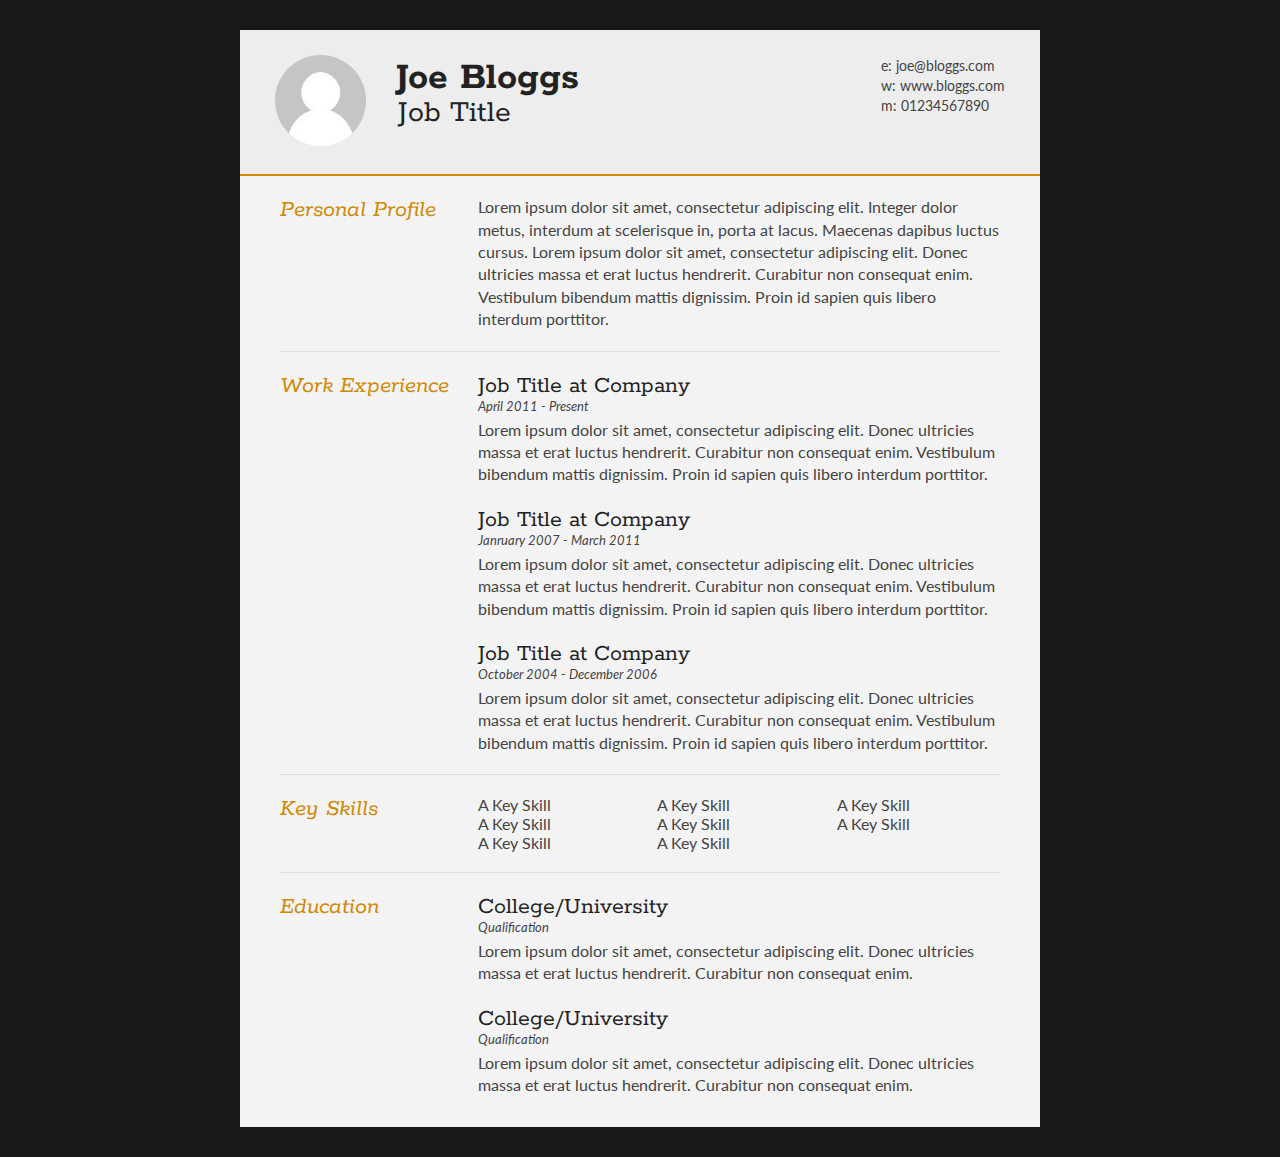
<file: profile/index.html>
<!DOCTYPE html>
<html>
<head>
<title>Joe Bloggs - Curriculum Vitae</title>

<meta name="viewport" content="width=device-width"/>
<meta name="description" content="The Curriculum Vitae of Joe Bloggs."/>
<meta charset="UTF-8"> 

<link type="text/css" rel="stylesheet" href="style.css">
<link href='http://fonts.googleapis.com/css?family=Rokkitt:400,700|Lato:400,300' rel='stylesheet' type='text/css'>

<!--[if lt IE 9]>
<script src="//html5shiv.googlecode.com/svn/trunk/html5.js"></script>
<![endif]-->
</head>
<body id="top">
<div id="cv" class="instaFade">
	<div class="mainDetails">
		<div id="headshot" class="quickFade">
			<img src="headshot.jpg" alt="Alan Smith" />
		</div>
		
		<div id="name">
			<h1 class="quickFade delayTwo">Joe Bloggs</h1>
			<h2 class="quickFade delayThree">Job Title</h2>
		</div>
		
		<div id="contactDetails" class="quickFade delayFour">
			<ul>
				<li>e: <a href="mailto:joe@bloggs.com" target="_blank">joe@bloggs.com</a></li>
				<li>w: <a href="http://www.bloggs.com">www.bloggs.com</a></li>
				<li>m: 01234567890</li>
			</ul>
		</div>
		<div class="clear"></div>
	</div>
	
	<div id="mainArea" class="quickFade delayFive">
		<section>
			<article>
				<div class="sectionTitle">
					<h1>Personal Profile</h1>
				</div>
				
				<div class="sectionContent">
					<p>Lorem ipsum dolor sit amet, consectetur adipiscing elit. Integer dolor metus, interdum at scelerisque in, porta at lacus. Maecenas dapibus luctus cursus. Lorem ipsum dolor sit amet, consectetur adipiscing elit. Donec ultricies massa et erat luctus hendrerit. Curabitur non consequat enim. Vestibulum bibendum mattis dignissim. Proin id sapien quis libero interdum porttitor.</p>
				</div>
			</article>
			<div class="clear"></div>
		</section>
		
		
		<section>
			<div class="sectionTitle">
				<h1>Work Experience</h1>
			</div>
			
			<div class="sectionContent">
				<article>
					<h2>Job Title at Company</h2>
					<p class="subDetails">April 2011 - Present</p>
					<p>Lorem ipsum dolor sit amet, consectetur adipiscing elit. Donec ultricies massa et erat luctus hendrerit. Curabitur non consequat enim. Vestibulum bibendum mattis dignissim. Proin id sapien quis libero interdum porttitor.</p>
				</article>
				
				<article>
					<h2>Job Title at Company</h2>
					<p class="subDetails">Janruary 2007 - March 2011</p>
					<p>Lorem ipsum dolor sit amet, consectetur adipiscing elit. Donec ultricies massa et erat luctus hendrerit. Curabitur non consequat enim. Vestibulum bibendum mattis dignissim. Proin id sapien quis libero interdum porttitor.</p>
				</article>
				
				<article>
					<h2>Job Title at Company</h2>
					<p class="subDetails">October 2004 - December 2006</p>
					<p>Lorem ipsum dolor sit amet, consectetur adipiscing elit. Donec ultricies massa et erat luctus hendrerit. Curabitur non consequat enim. Vestibulum bibendum mattis dignissim. Proin id sapien quis libero interdum porttitor.</p>
				</article>
			</div>
			<div class="clear"></div>
		</section>
		
		
		<section>
			<div class="sectionTitle">
				<h1>Key Skills</h1>
			</div>
			
			<div class="sectionContent">
				<ul class="keySkills">
					<li>A Key Skill</li>
					<li>A Key Skill</li>
					<li>A Key Skill</li>
					<li>A Key Skill</li>
					<li>A Key Skill</li>
					<li>A Key Skill</li>
					<li>A Key Skill</li>
					<li>A Key Skill</li>
				</ul>
			</div>
			<div class="clear"></div>
		</section>
		
		
		<section>
			<div class="sectionTitle">
				<h1>Education</h1>
			</div>
			
			<div class="sectionContent">
				<article>
					<h2>College/University</h2>
					<p class="subDetails">Qualification</p>
					<p>Lorem ipsum dolor sit amet, consectetur adipiscing elit. Donec ultricies massa et erat luctus hendrerit. Curabitur non consequat enim.</p>
				</article>
				
				<article>
					<h2>College/University</h2>
					<p class="subDetails">Qualification</p>
					<p>Lorem ipsum dolor sit amet, consectetur adipiscing elit. Donec ultricies massa et erat luctus hendrerit. Curabitur non consequat enim.</p>
				</article>
			</div>
			<div class="clear"></div>
		</section>
		
	</div>
</div>
<script type="text/javascript">
var gaJsHost = (("https:" == document.location.protocol) ? "https://ssl." : "http://www.");
document.write(unescape("%3Cscript src='" + gaJsHost + "google-analytics.com/ga.js' type='text/javascript'%3E%3C/script%3E"));
</script>
<script type="text/javascript">
var pageTracker = _gat._getTracker("UA-3753241-1");
pageTracker._initData();
pageTracker._trackPageview();
</script>
</body>
</html>
</file>
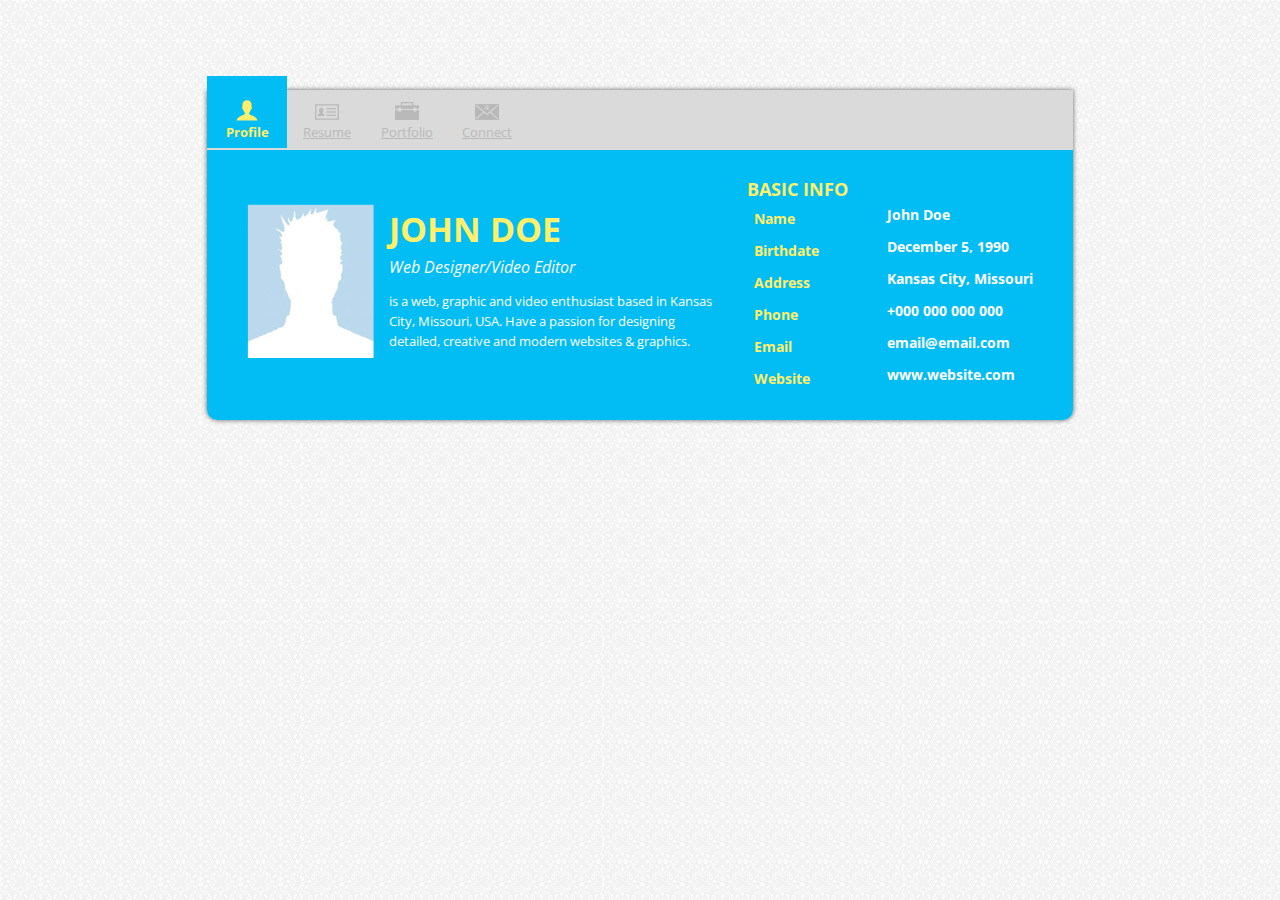
<file: resume/responsive-cv-site/index.html>
<!DOCTYPE html>
<html lang="en">
<head> 
    <title>Responsive CV Website</title>
    <meta charset="utf-8">
    <meta name="viewport" content="width=device-width, initial-scale=1, maximum-scale=1">
    <link rel="stylesheet" type="text/css" href="css/reset.css"/> 
    <link rel="stylesheet" type="text/css" href="css/style.css"/>
	<link rel="stylesheet" type="text/css" href="http://fonts.googleapis.com/css?family=Open+Sans:400,600,300,800,700,400italic|PT+Serif:400,400italic"/>
    <script type="text/javascript" src="js/jquery.min.js"></script>
    <script type="text/javascript" src="js/jquery.easytabs.min.js"></script>   
</head>
    <body>
        <div id="container">
            <div id="content" >
                <div class="menu">
                	<ul class="tabs">
                    	<li><a href="#profile" class="profile-tab">Profile</a></li>
                    	<li><a href="#resume" class="resume-tab">Resume</a></li>
                    	<li><a href="#portfolio" class="portfolio-tab">Portfolio</a></li>
                    	<li><a href="#connect" class="connect-tab">Connect</a></li>
                    </ul>
                </div>

                <div id="profile"> 
                	<div class="about">
                    	<div class="profile-photo"><img src="images/profile-picture.png" width="127" height="154"/></div>
                        <h1>JOHN DOE</h1>
                        <h3><i>Web Designer/Video Editor</i></h3>
                        <p>is a web, graphic and video enthusiast based in Kansas City, Missouri, USA. Have a passion for designing detailed, creative and modern websites & graphics. </p>
                    </div>

					
                	<ul class="basic-info">
					<li><h3>BASIC INFO </h3></li>
						<li><label>Name</label><span>John Doe</span></li>
                        <li><label>Birthdate</label><span>December 5, 1990</span></li>
                        <li><label>Address</label><span>Kansas City, Missouri</span></li>
                        <li><label>Phone</label><span>+000 000 000 000</span></li>
						<li><label>Email</label><span>email@email.com</span></li>
                        <li><label>Website</label><span>www.website.com</span></li>
                    </ul>
                </div>        


                <div id="resume">
                	 <div class="resume-section">  
                        <h3 class="main-heading">Educational Background</h3>   
                         <ul class="date">
                            <li>            
                                <div class="date-box">
                                    <h4>Crest High School<span class="date-range">2003 - 2007</span></h4>
                                    <h5>Effingham, Kansas City, Missouri</h5>
                                </div>
                            </li>
                              <li>            
                                <div class="date-box">
                                    <h4>Emporia State University<span class="date-range">2007 - 2011</span></h4>
                                    <h5>Emporia, Missouri</h5>
                                </div>
                            </li>
                            <div class="clear"></div>
                        </ul> 
   
						
						<h3 class="main-heading">Employment History</h3>   
                         <ul class="date">
                            <li>            
                                <div class="date-box">
                                    <h4>EGG Graphic Design<span class="date-range">2011 - 2012</span></h4>
                                    <h5>Kansas City, Missouri</h5>
                                </div>
                            </li>
                              <li>            
                                <div class="date-box">
                                    <h4>Creative Design Mind<span class="date-range">2012 - 2013</span></h4>
                                    <h5>New York City, USA</h5>
                                </div>
                            </li>
                        </ul>    
                    </div>
					
					
                    <div class="skills-section">
                        <h3 class="main-heading"><span>Technical Skills</span></h3> 
                        <ul class="skills">
                            <li> <h4>* Graphic Design</h4></li>
                            <li> <h4>* Wordpress </h4></li>
                            <li> <h4>* Creative Writing</h4></li>
                            <li> <h4>* Flash Dev.</h4> </li>
						</ul>
                     </div>
                </div>

                <div id="portfolio">
                    <div class="heading">My Latest Projects</div>
                    <ul id="portfolios">
                        <li>
                            <a href="#">
                                <img src="images/portfolio-image-thumb.png">
                                <h2 class="portfolio-title">Website 1</h2>
                                <span class="desc">E-commerce Site</span> 
                            </a>
                    	</li>
                        <li>
                              <a href="#">
                                <img src="images/portfolio-image-thumb.png">
                                <h2 class="portfolio-title">Website 2</h2>
                                <span class="desc">Dating Site</span> 
                            </a>
                    	</li>                        
                        <li>
                             <a href="#">
                                <img src="images/portfolio-image-thumb.png">
                                <h2 class="portfolio-title">Website 3</h2>
                                <span class="desc">Social Site</span> 
                            </a>
                    	</li>
                        <li>
                             <a href="#">
                                <img src="images/portfolio-image-thumb.png">
                                <h2 class="portfolio-title">Movie FX</h2>
                                <span class="desc">Short Film Intro</span> 
                            </a>
                    	</li>
                        
                    </ul>
                </div>

				
                <div id="connect">
                     <div class="contact-form">
                        <h3 class="main-heading"><span>Connect With Us</span></h3>
                        <form action="" id="connectform">
                            <p>
                            	<label for="name">Name</label> <input type="text" name="name" class="input" >
                            </p>
                            <p>
                            	<label for="email">Email</label> <input type="text" name="email" class="input">
                            </p>
                            <p>
                            	<label for="message">Message</label> <textarea name="message" cols="50" rows="6" class="textarea" ></textarea>
                            </p>
                            <input type="submit" name="submit" value="Send Now" class="submit">
                        </form>
                    </div>

                    </div>
                </div>
            </div>
        </div>
<script>
		jQuery(document).ready(function(){ 
			var $content 		= $("#content");
			$content.easytabs({
			  animate			: true,
			  transitionIn		:'slideDown',
			  transitionOut		:'slideUp',
			  animationSpeed	:500,
			  tabs				:"> .menu > ul > li",
			  tabActiveClass	:'active',
			});
		});	
</script>	

    </body>
	</html>
</file>
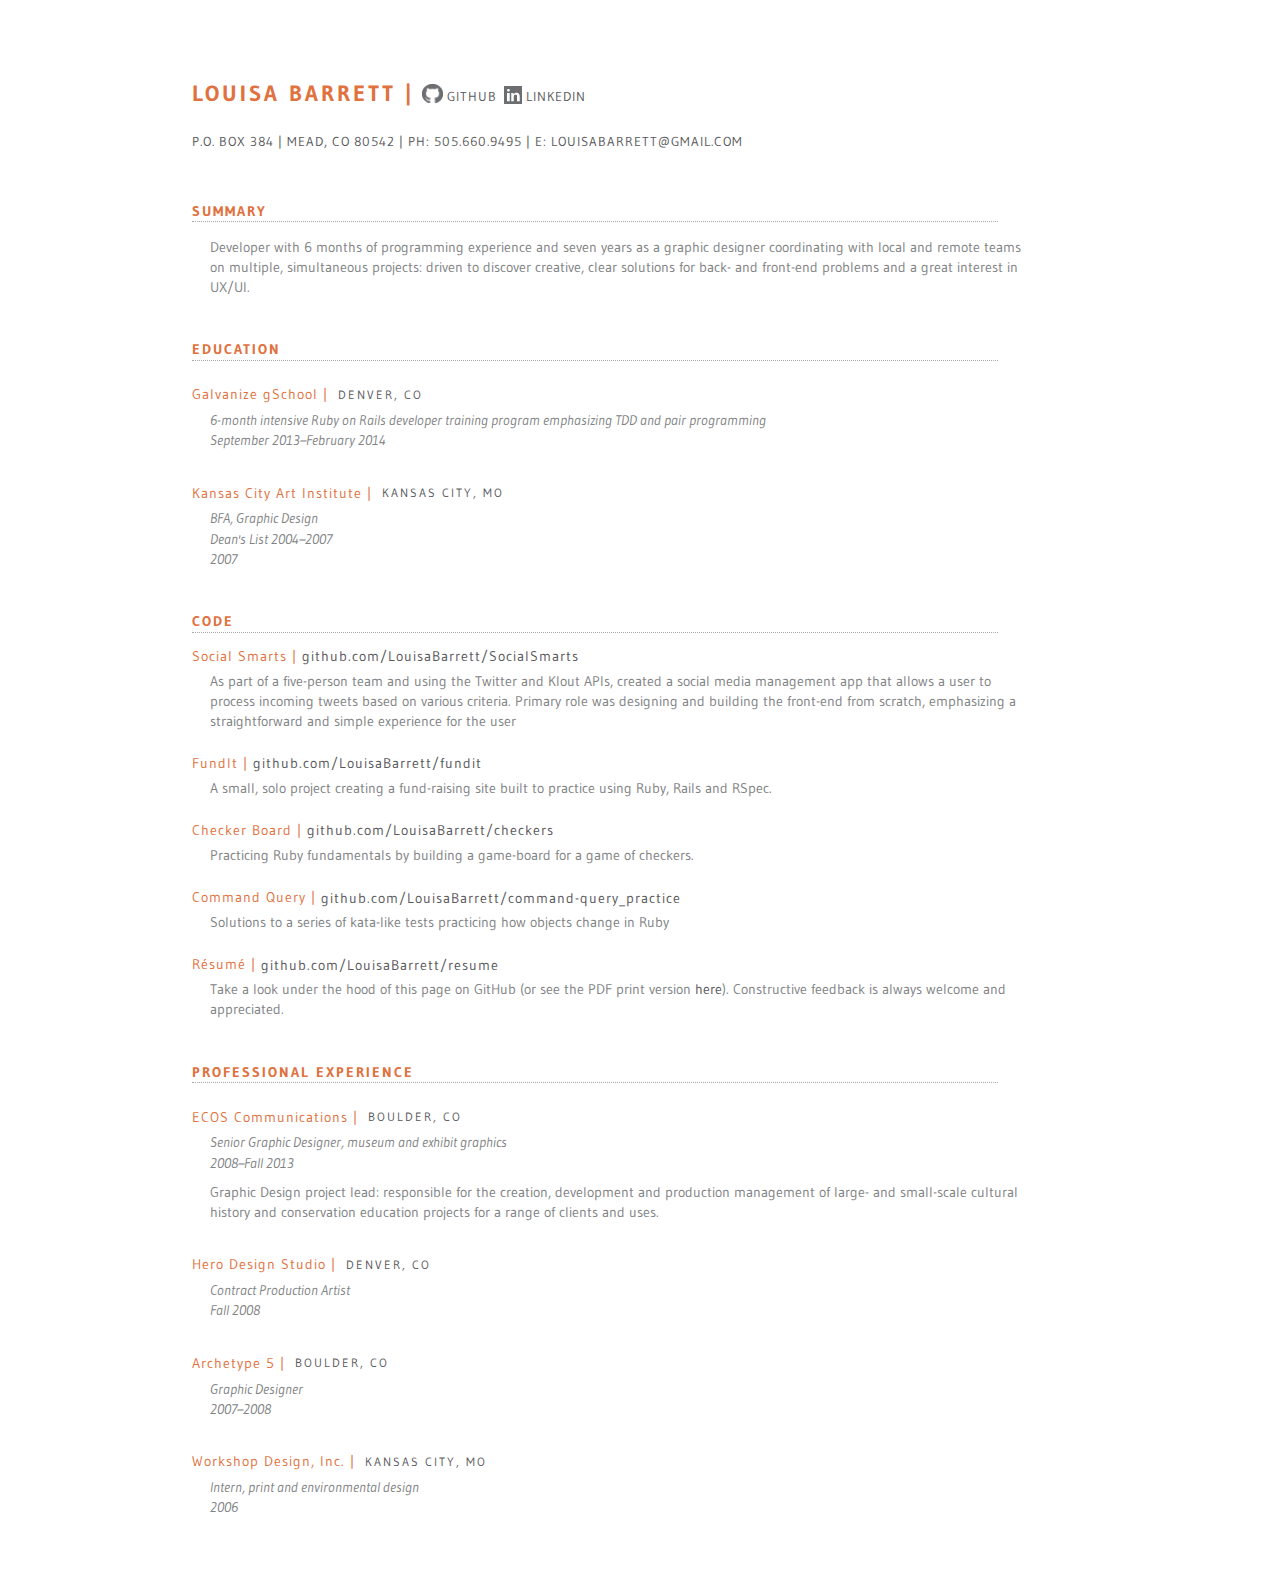
<file: resume/resume-gh-pages/index.html>
<!DOCTYPE html>
<head>
  <title>Louisa Barrett</title>
  <meta charset="utf-8">
  <link href="main.css" media="screen" rel="stylesheet" type="text/css" />
  <link rel="stylesheet" type="text/css" href="http://fonts.googleapis.com/css?family=Gudea">
  <link rel="shortcut icon" href="http://faviconist.com/icons/f9294cc2281f1004e846adbea5f4b316/favicon.ico" />
</head>
<body>
  <header class="header-details">
    <h1 class="name">Louisa Barrett | </h1>
      <article class="links-container">
        <a class="links" href="https://github.com/LouisaBarrett" target="_blank"><img src="./images/gh_icon.png" alt="github icon" width="21" height="21">GitHub</a>
        <a class="links" href="https://www.linkedin.com/in/louisabarrett/" target="_blank"><img src="./images/in_icon.png" alt="linkedin icon" width="18" height="18">LinkedIn</a>
      </article><br>
      <article class="contact-information">
        <p class="contact-deets">P.O. Box 384 | </p>
        <p class="contact-deets">Mead, CO 80542 | </p>
        <p class="contact-deets">ph: 505.660.9495 | </p>
        <a class="links" href="mailto:louisabarrett@gmail.com">e: louisabarrett@gmail.com</a>
      </article>
  </header>
  <section class="content">
    <h2 class="category-headers">Summary</h2><hr>
      <p class="category-description-main">Developer with 6 months of programming experience and seven years as a graphic designer coordinating with local and remote teams on multiple, simultaneous projects: driven to discover creative, clear solutions for back- and front-end problems and a great interest in UX/UI.</p>
    <h2 class="category-headers">Education</h2><hr>
      <p class="primary-titles">Galvanize gSchool | <span class="location">Denver, CO</span></p>
      <p class="category-details">6-month intensive Ruby on Rails developer training program emphasizing TDD and pair programming<br>September 2013–February 2014</p>
      <p class="primary-titles">Kansas City Art Institute | <span class="location">Kansas City, MO</span></p>
      <p class="category-details">BFA, Graphic Design<br>Dean's List 2004–2007<br>2007</p>
    <h2 class="category-headers">Code</h2><hr>
      <a class="primary-titles" href="http://github.com/LouisaBarrett/SocialSmarts" target="_blank">Social Smarts | <p class="links">github.com/LouisaBarrett/SocialSmarts</p></a>
      <p class="category-description">As part of a five-person team and using the Twitter and Klout APIs, created a social media management app that allows a user to process incoming tweets based on various criteria. Primary role was designing and building the front-end from scratch, emphasizing a straightforward and simple experience for the user</p>
      <a class="primary-titles" href="https://github.com/LouisaBarrett/fundit" target="_blank">FundIt | <p class="links">github.com/LouisaBarrett/fundit</p></a>
      <p class="category-description">A small, solo project creating a fund-raising site built to practice using Ruby, Rails and RSpec.</p>
      <a class="primary-titles" href="https://github.com/LouisaBarrett/checkers" target="_blank">Checker Board | <p class="links">github.com/LouisaBarrett/checkers</p></a>
      <p class="category-description">Practicing Ruby fundamentals by building a game-board for a game of checkers.</p>
      <a class="primary-titles" href="https://github.com/LouisaBarrett/command-query_practice" target="_blank">Command Query | <p class="links">github.com/LouisaBarrett/command-query_practice</p></a>
      <p class="category-description">Solutions to a series of kata-like tests practicing how objects change in Ruby</p>
      <a class="primary-titles" href="https://github.com/LouisaBarrett/resume" target="_blank">Résumé | <p class="links">github.com/LouisaBarrett/resume</p></a>
      <p class="category-description">Take a look under the hood of this page on GitHub (or see the PDF print version <a class="links" href="http://f.cl.ly/items/2D2S2u0L0Z2B3x0o3X1Y/LouisaBarrett_resume.pdf" target="_blank">here</a>). Constructive feedback is always welcome and appreciated.</p>
    <h2 class="category-headers">Professional Experience</h2><hr>
      <p class="primary-titles">ECOS Communications | <span class="location">Boulder, CO</span></p>
        <p class="category-details">Senior Graphic Designer, museum and exhibit graphics<br>2008–Fall 2013</p>
        <p class="category-description">Graphic Design project lead: responsible for the creation, development and production management of large- and small-scale cultural history and conservation education projects for a range of clients and uses.</p>
      <p class="primary-titles">Hero Design Studio | <span class="location">Denver, CO</span></p>
        <p class="category-details">Contract Production Artist<br>Fall 2008</p>
      <p class="primary-titles">Archetype 5 | <span class="location">Boulder, CO</span></p>
        <p class="category-details">Graphic Designer<br>2007–2008</p>
      <p class="primary-titles">Workshop Design, Inc. | <span class="location">Kansas City, MO</span></p>
        <p class="category-details">Intern, print and environmental design<br>2006</p>
  </section>
</body>
</file>
<file: profile/style.css>
html,body,div,span,object,iframe,h1,h2,h3,h4,h5,h6,p,blockquote,pre,abbr,address,cite,code,del,dfn,em,img,ins,kbd,q,samp,small,strong,sub,sup,var,b,i,dl,dt,dd,ol,ul,li,fieldset,form,label,legend,table,caption,tbody,tfoot,thead,tr,th,td,article,aside,canvas,details,figcaption,figure,footer,header,hgroup,menu,nav,section,summary,time,mark,audio,video {
border:0;
font:inherit;
font-size:100%;
margin:0;
padding:0;
vertical-align:baseline;
}

article,aside,details,figcaption,figure,footer,header,hgroup,menu,nav,section {
display:block;
}

html, body {background: #181818; font-family: 'Lato', helvetica, arial, sans-serif; font-size: 16px; color: #222;}

.clear {clear: both;}

p {
	font-size: 1em;
	line-height: 1.4em;
	margin-bottom: 20px;
	color: #444;
}

#cv {
	width: 90%;
	max-width: 800px;
	background: #f3f3f3;
	margin: 30px auto;
}

.mainDetails {
	padding: 25px 35px;
	border-bottom: 2px solid #cf8a05;
	background: #ededed;
}

#name h1 {
	font-size: 2.5em;
	font-weight: 700;
	font-family: 'Rokkitt', Helvetica, Arial, sans-serif;
	margin-bottom: -6px;
}

#name h2 {
	font-size: 2em;
	margin-left: 2px;
	font-family: 'Rokkitt', Helvetica, Arial, sans-serif;
}

#mainArea {
	padding: 0 40px;
}

#headshot {
	width: 12.5%;
	float: left;
	margin-right: 30px;
}

#headshot img {
	width: 100%;
	height: auto;
	-webkit-border-radius: 50px;
	border-radius: 50px;
}

#name {
	float: left;
}

#contactDetails {
	float: right;
}

#contactDetails ul {
	list-style-type: none;
	font-size: 0.9em;
	margin-top: 2px;
}

#contactDetails ul li {
	margin-bottom: 3px;
	color: #444;
}

#contactDetails ul li a, a[href^=tel] {
	color: #444; 
	text-decoration: none;
	-webkit-transition: all .3s ease-in;
	-moz-transition: all .3s ease-in;
	-o-transition: all .3s ease-in;
	-ms-transition: all .3s ease-in;
	transition: all .3s ease-in;
}

#contactDetails ul li a:hover { 
	color: #cf8a05;
}


section {
	border-top: 1px solid #dedede;
	padding: 20px 0 0;
}

section:first-child {
	border-top: 0;
}

section:last-child {
	padding: 20px 0 10px;
}

.sectionTitle {
	float: left;
	width: 25%;
}

.sectionContent {
	float: right;
	width: 72.5%;
}

.sectionTitle h1 {
	font-family: 'Rokkitt', Helvetica, Arial, sans-serif;
	font-style: italic;
	font-size: 1.5em;
	color: #cf8a05;
}

.sectionContent h2 {
	font-family: 'Rokkitt', Helvetica, Arial, sans-serif;
	font-size: 1.5em;
	margin-bottom: -2px;
}

.subDetails {
	font-size: 0.8em;
	font-style: italic;
	margin-bottom: 3px;
}

.keySkills {
	list-style-type: none;
	-moz-column-count:3;
	-webkit-column-count:3;
	column-count:3;
	margin-bottom: 20px;
	font-size: 1em;
	color: #444;
}

.keySkills ul li {
	margin-bottom: 3px;
}

@media all and (min-width: 602px) and (max-width: 800px) {
	#headshot {
		display: none;
	}
	
	.keySkills {
	-moz-column-count:2;
	-webkit-column-count:2;
	column-count:2;
	}
}

@media all and (max-width: 601px) {
	#cv {
		width: 95%;
		margin: 10px auto;
		min-width: 280px;
	}
	
	#headshot {
		display: none;
	}
	
	#name, #contactDetails {
		float: none;
		width: 100%;
		text-align: center;
	}
	
	.sectionTitle, .sectionContent {
		float: none;
		width: 100%;
	}
	
	.sectionTitle {
		margin-left: -2px;
		font-size: 1.25em;
	}
	
	.keySkills {
		-moz-column-count:2;
		-webkit-column-count:2;
		column-count:2;
	}
}

@media all and (max-width: 480px) {
	.mainDetails {
		padding: 15px 15px;
	}
	
	section {
		padding: 15px 0 0;
	}
	
	#mainArea {
		padding: 0 25px;
	}

	
	.keySkills {
	-moz-column-count:1;
	-webkit-column-count:1;
	column-count:1;
	}
	
	#name h1 {
		line-height: .8em;
		margin-bottom: 4px;
	}
}

@media print {
    #cv {
        width: 100%;
    }
}

@-webkit-keyframes reset {
	0% {
		opacity: 0;
	}
	100% {
		opacity: 0;
	}
}

@-webkit-keyframes fade-in {
	0% {
		opacity: 0;
	}
	40% {
		opacity: 0;
	}
	100% {
		opacity: 1;
	}
}

@-moz-keyframes reset {
	0% {
		opacity: 0;
	}
	100% {
		opacity: 0;
	}
}

@-moz-keyframes fade-in {
	0% {
		opacity: 0;
	}
	40% {
		opacity: 0;
	}
	100% {
		opacity: 1;
	}
}

@keyframes reset {
	0% {
		opacity: 0;
	}
	100% {
		opacity: 0;
	}
}

@keyframes fade-in {
	0% {
		opacity: 0;
	}
	40% {
		opacity: 0;
	}
	100% {
		opacity: 1;
	}
}

.instaFade {
    -webkit-animation-name: reset, fade-in;
    -webkit-animation-duration: 1.5s;
    -webkit-animation-timing-function: ease-in;
	
	-moz-animation-name: reset, fade-in;
    -moz-animation-duration: 1.5s;
    -moz-animation-timing-function: ease-in;
	
	animation-name: reset, fade-in;
    animation-duration: 1.5s;
    animation-timing-function: ease-in;
}

.quickFade {
    -webkit-animation-name: reset, fade-in;
    -webkit-animation-duration: 2.5s;
    -webkit-animation-timing-function: ease-in;
	
	-moz-animation-name: reset, fade-in;
    -moz-animation-duration: 2.5s;
    -moz-animation-timing-function: ease-in;
	
	animation-name: reset, fade-in;
    animation-duration: 2.5s;
    animation-timing-function: ease-in;
}
 
.delayOne {
	-webkit-animation-delay: 0, .5s;
	-moz-animation-delay: 0, .5s;
	animation-delay: 0, .5s;
}

.delayTwo {
	-webkit-animation-delay: 0, 1s;
	-moz-animation-delay: 0, 1s;
	animation-delay: 0, 1s;
}

.delayThree {
	-webkit-animation-delay: 0, 1.5s;
	-moz-animation-delay: 0, 1.5s;
	animation-delay: 0, 1.5s;
}

.delayFour {
	-webkit-animation-delay: 0, 2s;
	-moz-animation-delay: 0, 2s;
	animation-delay: 0, 2s;
}

.delayFive {
	-webkit-animation-delay: 0, 2.5s;
	-moz-animation-delay: 0, 2.5s;
	animation-delay: 0, 2.5s;
}
</file>
<file: resume/responsive-cv-site/css/style.css>
/*
Theme Name: Responsive CV Website
Description: Responsive CV Website
Author: Samuel Dalusung
*/


/*= GENERAL STYLES
--------------------------------------------------------*/
	body {
		font-size: 12px;
		font-family:'Open Sans', Tahoma, Arial;
		background: url('../images/light_grey.png');
		margin: 0px;
		padding: 0px;
	}
	
	 h1 {font-size: 34px;}
	
	#container {
	    width:866px;
		margin:90px auto;
	}
	
	#content {
	    background:#f6f6f6;
		-moz-border-radius-bottomright: 10px;
		-webkit-border-bottom-right-radius: 10px;
		border-bottom-right-radius: 10px;
		-moz-border-radius-bottomleft: 10px;
		-webkit-border-bottom-left-radius: 10px;
		border-bottom-left-radius: 10px;
		-webkit-box-shadow: 0px 0px 5px 0px rgba(50, 50, 50, 0.75);
       -moz-box-shadow: 0px 0px 5px 0px rgba(50, 50, 50, 0.75);
      box-shadow: 0px 0px 5px 0px rgba(50, 50, 50, 0.75);
	}
	


	
/*= MENU/NAVIGATION
--------------------------------------------------------*/		
	
	.menu {
	    background:#dadada;
		height:60px;
		position:relative;	
	}
	
	.tabs li {
	    height:72px;
		float:right;
	}
	
	.tabs {
		height:116px;
		z-index:100;
		position: absolute;
		margin:-14px 0 0 0;
		
	}
	
	.tabs li {
	    height:72px;
		float:left;
	}
	
	.tabs li > a {
	    width:80px;
		font-size:13px;
		padding:50px 0 0 0;
		display:block;
		height:35px;
		background-repeat:no-repeat;
		text-align:center;
		color:#b9b9b9;
	}
	
	.tabs li.active {
		background:#01bdf3;
	}
	
	.tabs li.active a {
	   font-size: 13px;
		font-weight: bold;
		text-decoration: none;
		color:#ffef6a;
	}
	
	.tabs li .profile-tab {
		background-image:url(../images/profile-icon.png);
		background-position:center 22px;
	}
	.tabs li .resume-tab {
		background-image:url(../images/resume-icon.png);
		background-position:center 20px;
	}
	.tabs li .portfolio-tab {
		background-image:url(../images/portfolio-icon.png);
		background-position:center 26px;
	}
	.tabs li .connect-tab {
		background-image:url(../images/contact-icon.png);
		background-position:center 24px;
	}

	
	.tabs .active .profile-tab {
		background-image:url(../images/profile-icon-active.png);
	}
	
	.tabs .active .resume-tab {
		background-image:url(../images/resume-icon-active.png);
	}
	.tabs .active .portfolio-tab {
		background-image:url(../images/portfolio-icon-active.png);
	}
	.tabs .active .connect-tab {
		background-image:url(../images/contact-icon-active.png);
	}
	

/*= PROFILE TAB
--------------------------------------------------------*/	

    #profile {
		background:#01bdf3;	
		-webkit-border-bottom-right-radius: 10px;
		border-bottom-right-radius: 10px;
		-moz-border-radius-bottomleft: 10px;
		-webkit-border-bottom-left-radius: 10px;
		border-bottom-left-radius: 10px;
		overflow:hidden;
	}
	
	.about {
	    width:490px;
		float:left;
		margin:30px 0 0 20px;
	}
	
	.about .profile-photo {
		float:left;
		padding:24px 15px 0 20px;
	}

	.about h1 {
	    margin:31px 0 0 0;
	    color:#ffef6a;
		font-weight: bold;
		line-height:36px;
	}
	
	.about h3 {
		font-size:16px;
		color:#fff;
		margin-top:11px;
		font-style:italic;
		line-height:18px;
	}
	
	.about p {
		font-size:13px;
		color:#fff;
		margin:15px 0 0 0;
		line-height:20px;
	}
	
	
	.basic-info {
	    width:310px;
		float:left;
		margin:10px 0 0 0;
		padding:20px 0 0 20px;
		min-height:240px;
		margin-left:10px;
	}
	
	.basic-info li {
		font-size:14px;
		margin: 0 0 10px 0;
		overflow: hidden;
	}
	
	.basic-info li label {
		color:#ffef6a;
		float:left;
		padding:4px 7px;
		font-weight: bold;
	
	}
	
	.basic-info li h3 {
	font-size: 18px;
	font-weight: bold;
	color: #ffef6a;
	margin: 0;
	padding: 0;
	}
	
	.basic-info li span {
	    width:170px;
		color:#fff;
		float:right;
		font-weight: bold;
	}
	
	
/*= RESUME TAB
--------------------------------------------------------*/	
	
    #resume {
		padding:20px;
		overflow:hidden;
	}
	.skills-section, .resume-section {
		float:left;
	}

	.resume-section {
		width:460px;
		padding:0 60px 0 0;
	}
	 h3.main-heading{
		font-size:21px;
		color: #999;
		margin:0 0 10px 0;
		text-align: center;
		font-weight: bold;
	}
	
	.date {
		padding:10px 0 0 0;
	}
	.date li {
		margin:0 0 20px 0;
	}
	
   .date li .date-box .date-range {
		font-size:14px;
		color: #444;
		float:right;
		font-weight: normal;
		line-height:17px;
		margin: 0 0 0 10px;
		padding:2px 6px;
	}
	
	
	.date li .date-box {
		line-height:17px;
		margin-left:11px;
		color: #444;
		font-size:13px;
		padding-left:15px;
	}

	.date li .date-box h4 {
	   font-size:15px;
	   color: #444;
		line-height:24px;	
	}
	.date li .date-box h5 {
		line-height:18px;
		font-size:13px;
		color: #999;
	}
	.date li .date-box p {
		color: #666;
		font-size:12px;
		margin-top:5px;
	}
	
	.skills {
		margin:25px 0 0 0;
		overflow:hidden;
	}
	
	.skills-section {
		width:305px;
	}
	
	.skills li {
		margin:0 0 15px 0;
		float:left;
		padding:0 0 0 30px;
	}
	
	.skills li h4 {
	    font-size:15px;
		color: #444;
		width:140px;
		float:left;
	}
	
/*= PORTFOLIO TAB
--------------------------------------------------------*/	

    #portfolio {
		padding:0 20px 20px 20px;
		overflow:hidden;
	}
	#portfolio .heading {
		font-size:21px;
		color: #999;
		text-align: center;
		margin:0 0 10px 0;
		padding:24px 0;
		font-weight: bold;
	}

	#portfolios li {
		width:180px;
		height:185px;
		float:left;
		margin:0 12px 20px 13px;
		text-align:center;
	}
	
	#portfolios li:hover {
		height:185px;
	}
	
	#portfolios img {
	    width:180px;
		height:120px; 
		border: 3px solid #dadada;
	}
	
	#portfolios img:hover {
		height:120px; 
		width:180px;
		border: 3px solid #ffef6a;
		transform:rotate(7deg);
		-ms-transform:rotate(7deg); /* IE 9 */
		-webkit-transform:rotate(7deg); /* Opera, Chrome, and Safari */
	}
	
	#portfolios li a {
		text-decoration: none;
	}
	
	#portfolios li .portfolio-title {
		font-size:16px;
		color: #999999;
		margin:11px 0 0 0;
	}
	
	#portfolios li .desc {
		font-size:12px;
		color:#999;
		font-style: italic;
		line-height:25px;
	}
	
/*= CONNECT TAB
--------------------------------------------------------*/		
	
    #connect {
		padding:30px 0;
		overflow:hidden;
	}
	
	.contact-form .main-heading {
        font-size:21px;
		color: #999;
		font-weight: bold;
		text-align: center;
		margin:0 0 10px 0;
		padding:0;
	}
	
	.contact-form {
		float:left;
		width: 810px;
		padding:0 auto;
	}

	#connectform {
		padding:0 0 0 30px;
	}
	#connectform p {
		margin:0 0 15px 0;
	}
	#connectform p label {
		display:block;
		color:#999;
		margin-bottom:8px;
		font-size:14px;
	}
	#connectform .input {
		width:60%;
	    height: 20px;
		line-height: 20px;
	}
	
	#connectform .textarea {
		width:95%;
	}
	#connectform .submit {
		color:#fff;
		background: #b8b8b8;
		padding:10px 8px;
		border:none;
		cursor:pointer;
		font-size:15px;
	}
	#connectform .submit:hover {
	    color: #ffef6a;
		background: #01bdf3;
	}
	
	#connectform .input, .textarea {
	    font-size: 15px;
		color:#999;
		background:#f5f5f5;
		padding:7px;
		border: 1px solid #ccc;
	}
	
	
	
	

/*-------------------------------------------------------*/
	/* RESPONSIVE */
/*-------------------------------------------------------*/

@media only screen and (min-width: 768px) and (max-width: 959px) {
	#container {
		width:750px;
	}
	
	.about {
		width:410px;
	}
	.about h1 {
		line-height:38px;
		font-size:30px
	}
	.about h3 {
		font-size:14px;
		line-height:14px;
		
	}
	.basic-info {
		width:280px;
		margin-right:10px;
	}

	.resume-section {
		width:420px;
		padding-right:30px;
	}
	
	.skills-section {
		width:300px;
	}

	#portfolios {
		width:750px;
	}
	#portfolios li {
		margin-right:60px;
	}

	.contact-form {
		width:720px;

	}
}

@media only screen and (min-width: 480px) and (max-width: 767px) {
	#container {
		width:470px;
	}
	
	.about {
		width:420px;
		display:block;
	}
	.about h1 {
		line-height:38px;
		font-size:30px
	}
	.about h3 {
		font-size:14px;
		line-height:14px;
	}

	.basic-info {
		margin-top:0;
		display:block;
		width:420px;
		background:none;
		border-top:1px solid #fdc62a;
	}

	.tabs {
		padding-left:5px;
	}
	.resume-section {
		width:420px;
		padding-right:60px;
	}

	.skills-section {
	
		width:420px;
	}
	
	.skills li h4 {
		width:260px;
		list-style-type: circle;
	}
	
	#portfolios {
		width:450px;
	}
	#portfolios li {
		margin:0 40px 0 0;
	}

	.contact-info {
		width:420px;
	}
	.contact-form {
		margin-top:20px;
		width:420px;
	}
}


@media only screen and (max-width: 479px) {
	
	#container {
		width:300px;
		margin:20px auto;
	}
	
	.about {
		width:280px;
		margin:10px 0 15px 10px;
		display:block;
		
	}
	.about .profile-photo {
		margin: 0 20px 0 40px;
	}
	
	.about h1 {
		font-size:30px;
		line-height:38px;
		text-align:center;
	}
	
	.about p {
		text-align:center;
	}
	
	.about h3 {
	   line-height:14px;
		font-size:14px;
		text-align:center;
	}


	.basic-info {
		width:280px;
		background:none;
		margin:0 0 0 10px;
		padding-left:0;
		display:block;
		border-top:1px dashed #ffef6a;
		min-height:220px;
	}
	
	.basic-info li {
		font-size:13px;

	}
	
	.tabs {
		padding-left:0px;
	}

	.tabs li.active {
		background: none;
	}
	
	.tabs li > a {
	    font-size:14px;
		width:75px;
	}
	
	#resume {
		padding:10px;
	}
	.resume-section {
		width:280px;
		padding: 0 60px 0 0;
	}
	.skills-section {
		width:280px;
	}
	.skills li h4 {
		width:120px;
	}
	

	#portfolios {
		width:280px;
	}
	
	#portfolios li {
		margin: 0 0 0 40px;
	}

	.contact-form {
		margin:20px 0 0 0;
		width:280px;
		padding: 0;
	}
}
</file>
<file: resume/resume-gh-pages/main.css>
body {
  background-color: white;
  font-family: 'Gudea', sans-serif;
  margin: 5% 15% 5% 15%;
}

.name {
  color: #DF723E;
  display: inline-block;
  font-size: 1.4em;
  letter-spacing: 3px;
  text-transform: uppercase;
}

.contact-information, .links-container {
  color: #808284;
  display: inline-block;
  font-size: .8em;
  letter-spacing: 1px;
  line-height: .9em;
  text-transform: uppercase;
}

.contact-deets {
  color: #58585B;
  display: inline-block;
  margin-bottom: 2%;
  margin-top: 1.1em;
  text-decoration: none;
}

.links {
  color: #58585B;
  display: inline-block;
  text-decoration: none;
}
  .links:hover {
    color: #DF723E;
  }

.links img {
  margin-bottom: -.2em;
  padding-right: .3em;
  padding-left: .3em;
}

.primary-titles {
  color: #DF723E;
  display: inline-block;
  font-size: .9em;
  letter-spacing: 1px;
  margin-bottom: -1%;
  text-decoration: none;
}

.location {
  color: #58585B;
  display: inline-block;
  font-size: .8em;
  letter-spacing: 2px;
  margin-bottom: -1%;
  margin-top: 1.1em;
  padding-left: .4em;
  text-transform: uppercase;
}

.category-headers {
  color: #DF723E;
  font-size: .9em;
  letter-spacing: 2px;
  margin-top: 3em;
  margin-bottom: .1em;
  text-transform: uppercase;
}

.category-details {
  color: #808284;
  font-size: .9em;
  font-style: italic;
  line-height: 1.4em;
  margin-bottom: 1%;
  margin-left: 2%;
  margin-top: .5em;
  /*margin-top: -1%;*/
}

.category-description-main {
  color: #808284;
  font-size: .9em;
  line-height: 1.4em;
  margin-bottom: 1%;
  margin-left: 2%;
  margin-right: 7%;
  margin-top: 1em;
}

.category-description {
  color: #808284;
  font-size: .9em;
  line-height: 1.4em;
  margin-bottom: 1%;
  margin-left: 2%;
  margin-right: 7%;
  margin-top: .01em;
}

hr {
  border: 1px dotted #A7A9AB;
  border-style: none none dotted; 
  margin: 0 10% 0 0;
}
</file>
